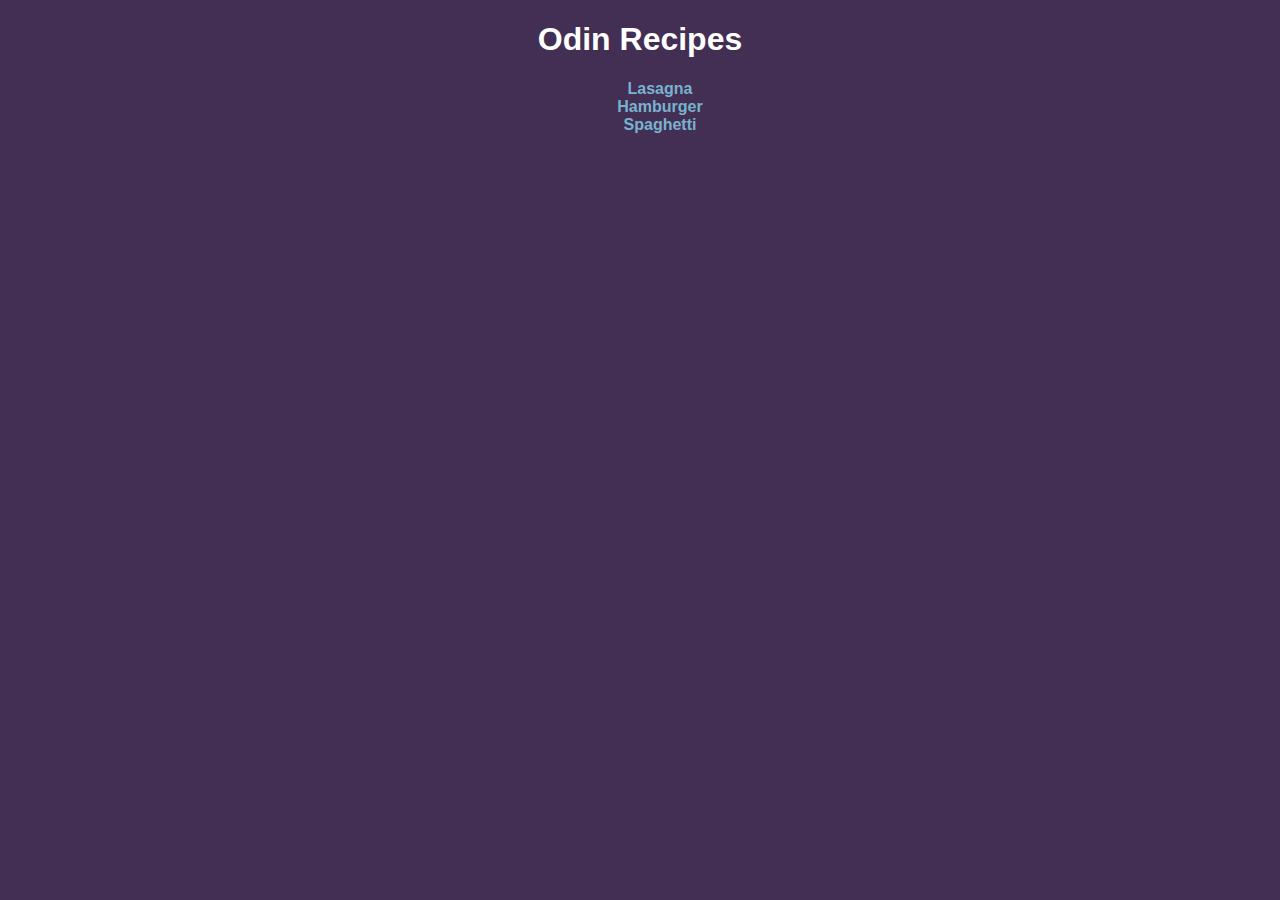
<file: index.html>
<!DOCTYPE html>
<html lang="en">
<head>
  <meta charset="UTF-8">
  <meta name="viewport" content="width=device-width, initial-scale=1.0">
  <title>Odin Recipes</title>
  <link rel="stylesheet" href="./style/style.css">
</head>
<body>
  <h1>Odin Recipes</h1>
  <ul class="navbar">
    <li><a href="recipes/lasagna.html">Lasagna</a></li>
    <li><a href="recipes/hamburger.html">Hamburger</a></li>
    <li><a href="recipes/spaghetti.html">Spaghetti</a></li>
  </ul>
</body>
</html>
</file>
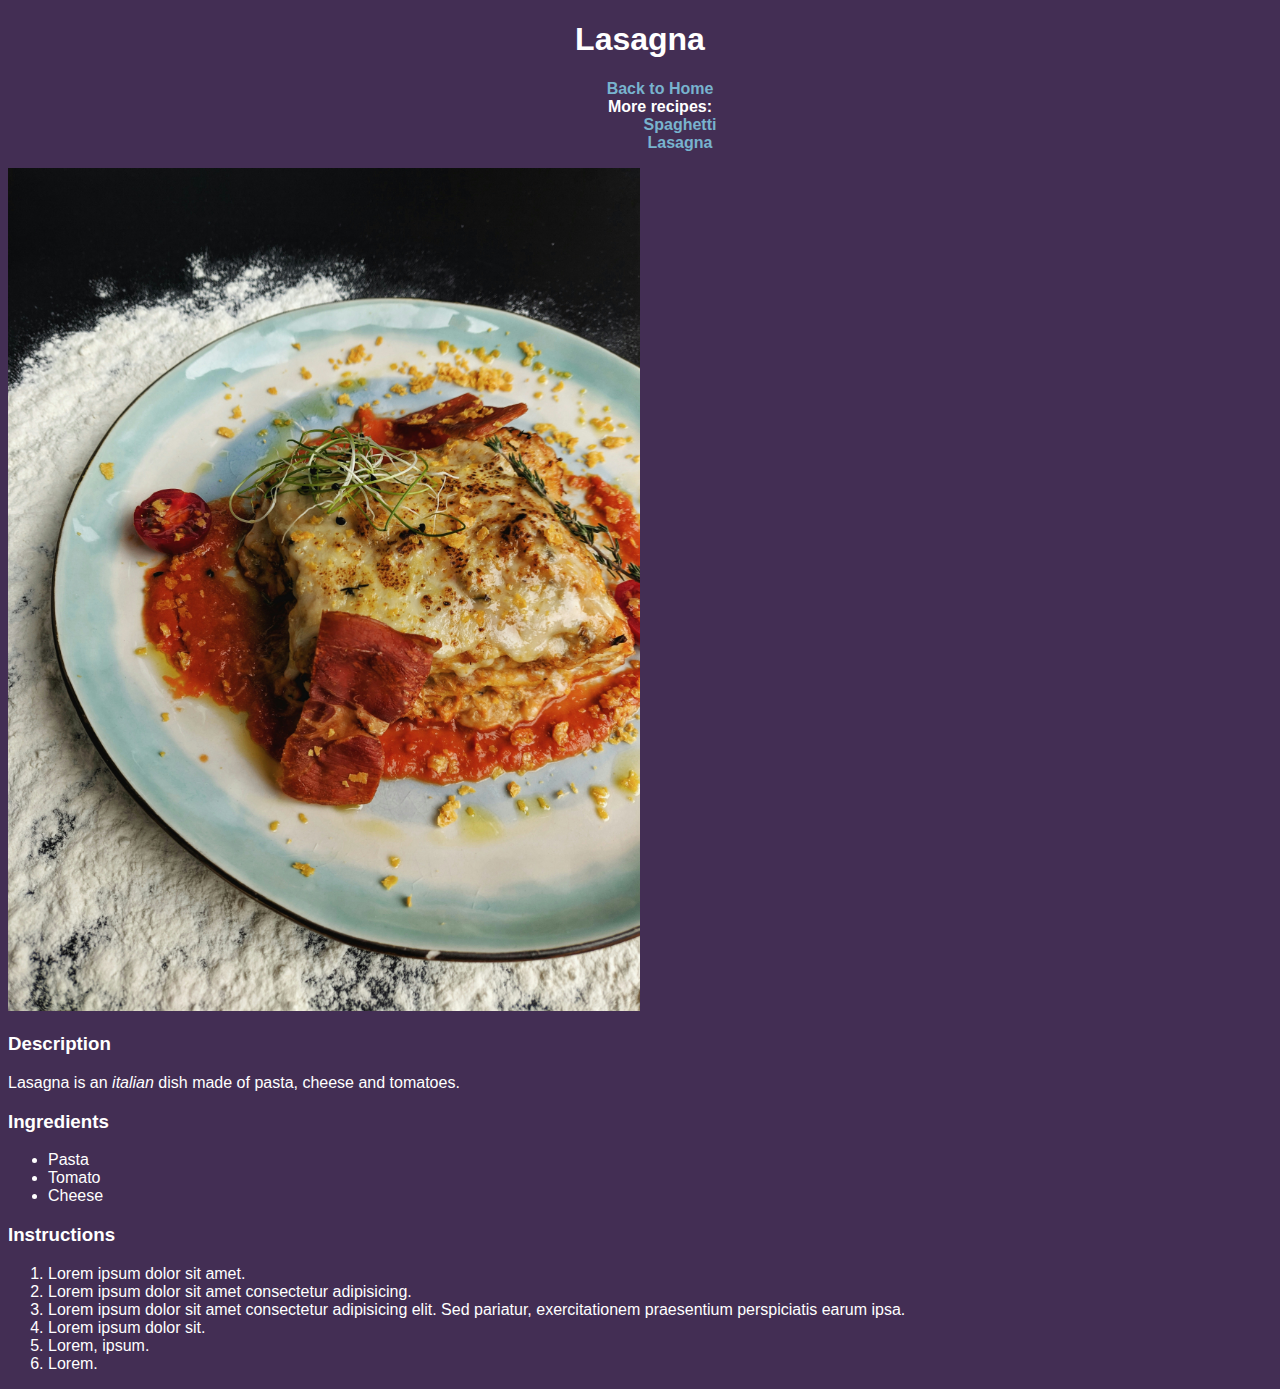
<file: recipes/lasagna.html>
<!DOCTYPE html>
<html lang="en">
<head>
  <meta charset="UTF-8">
  <meta name="viewport" content="width=device-width, initial-scale=1.0">
  <title>Odin Recipes | Lasagna</title>
  <link rel="stylesheet" href="./../style/style.css">
</head>
<body>
  <header>
    <h1>Lasagna</h1>
    <ul class="navbar">
      <li><a href="../index.html">Back to Home</a></li>
      <li>More recipes:
        <ul>
          <li><a href="spaghetti.html">Spaghetti</a></li>
          <li><a href="lasagna.html">Lasagna</a></li>
        </ul>
      </li>
    </ul>
  </header>
  <main>
      <img src="./../img/lasagna.jpg" alt="Lasagna" width="50%">

    <h3>Description</h3>
    <p class="description">Lasagna is an <em>italian</em> dish made of pasta, cheese and tomatoes.</p>

    <h3>Ingredients</h3>
    <ul>
      <li>Pasta</li>
      <li>Tomato</li>
      <li>Cheese</li>
    </ul>

    <h3>Instructions</h3>
    <ol>
      <li>Lorem ipsum dolor sit amet.</li>
      <li>Lorem ipsum dolor sit amet consectetur adipisicing.</li>
      <li>Lorem ipsum dolor sit amet consectetur adipisicing elit. Sed pariatur, exercitationem praesentium perspiciatis earum ipsa.</li>
      <li>Lorem ipsum dolor sit.</li>
      <li>Lorem, ipsum.</li>
      <li>Lorem.</li>
    </ol>
  </main>
</body>
</html>
</file>
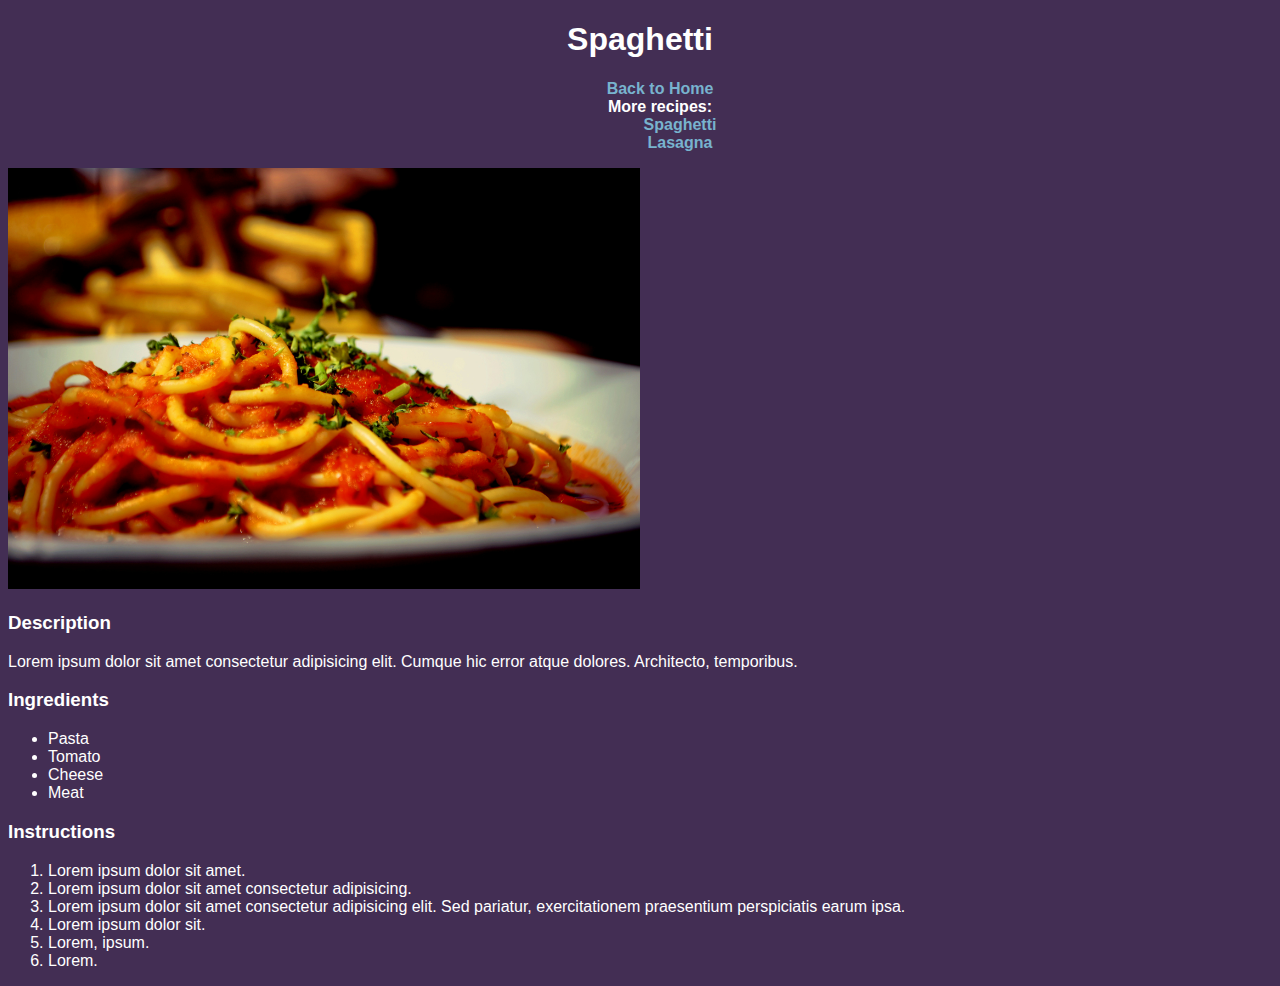
<file: recipes/spaghetti.html>
<!DOCTYPE html>
<html lang="en">
<head>
  <meta charset="UTF-8">
  <meta name="viewport" content="width=device-width, initial-scale=1.0">
  <title>Odin Recipes | Spaghetti</title>
  <link rel="stylesheet" href="./../style/style.css">
</head>
<body>
  <header>
    <h1>Spaghetti</h1>
    <ul class="navbar">
      <li><a href="../index.html">Back to Home</a></li>
      <li>More recipes:
        <ul>
          <li><a href="spaghetti.html">Spaghetti</a></li>
          <li><a href="lasagna.html">Lasagna</a></li>
        </ul>
      </li>
    </ul>
  </header>
  <main>
    <img src="./../img/spaghetti_tomato.jpg" alt="Spaghetti" width="50%">

    <h3>Description</h3>
    <p class="description">Lorem ipsum dolor sit amet consectetur adipisicing elit. Cumque hic error atque dolores. Architecto, temporibus.</p>

    <h3>Ingredients</h3>
    <ul>
      <li>Pasta</li>
      <li>Tomato</li>
      <li>Cheese</li>
      <li>Meat</li>
    </ul>

    <h3>Instructions</h3>
    <ol>
      <li>Lorem ipsum dolor sit amet.</li>
      <li>Lorem ipsum dolor sit amet consectetur adipisicing.</li>
      <li>Lorem ipsum dolor sit amet consectetur adipisicing elit. Sed pariatur, exercitationem praesentium perspiciatis earum ipsa.</li>
      <li>Lorem ipsum dolor sit.</li>
      <li>Lorem, ipsum.</li>
      <li>Lorem.</li>
    </ol>
  </main>
</body>
</html>
</file>
<file: style/style.css>
body {
  background-color: #432E54;
  color: white;
  font-family: Impact, 'Arial Narrow Bold', sans-serif;
}

a {
  color: #78B3CE;
  text-decoration: none;
  font-weight: 700;
}

h1 {
  text-align: center;
  font-weight: 900;
}

ul.navbar {
  text-align: center;
  font-weight: 900;
  list-style-type: none;
}

ul.navbar ul {
  list-style-type: none;
}

img {
  width: 50%;
  max-width: 50%;
}
</file>
